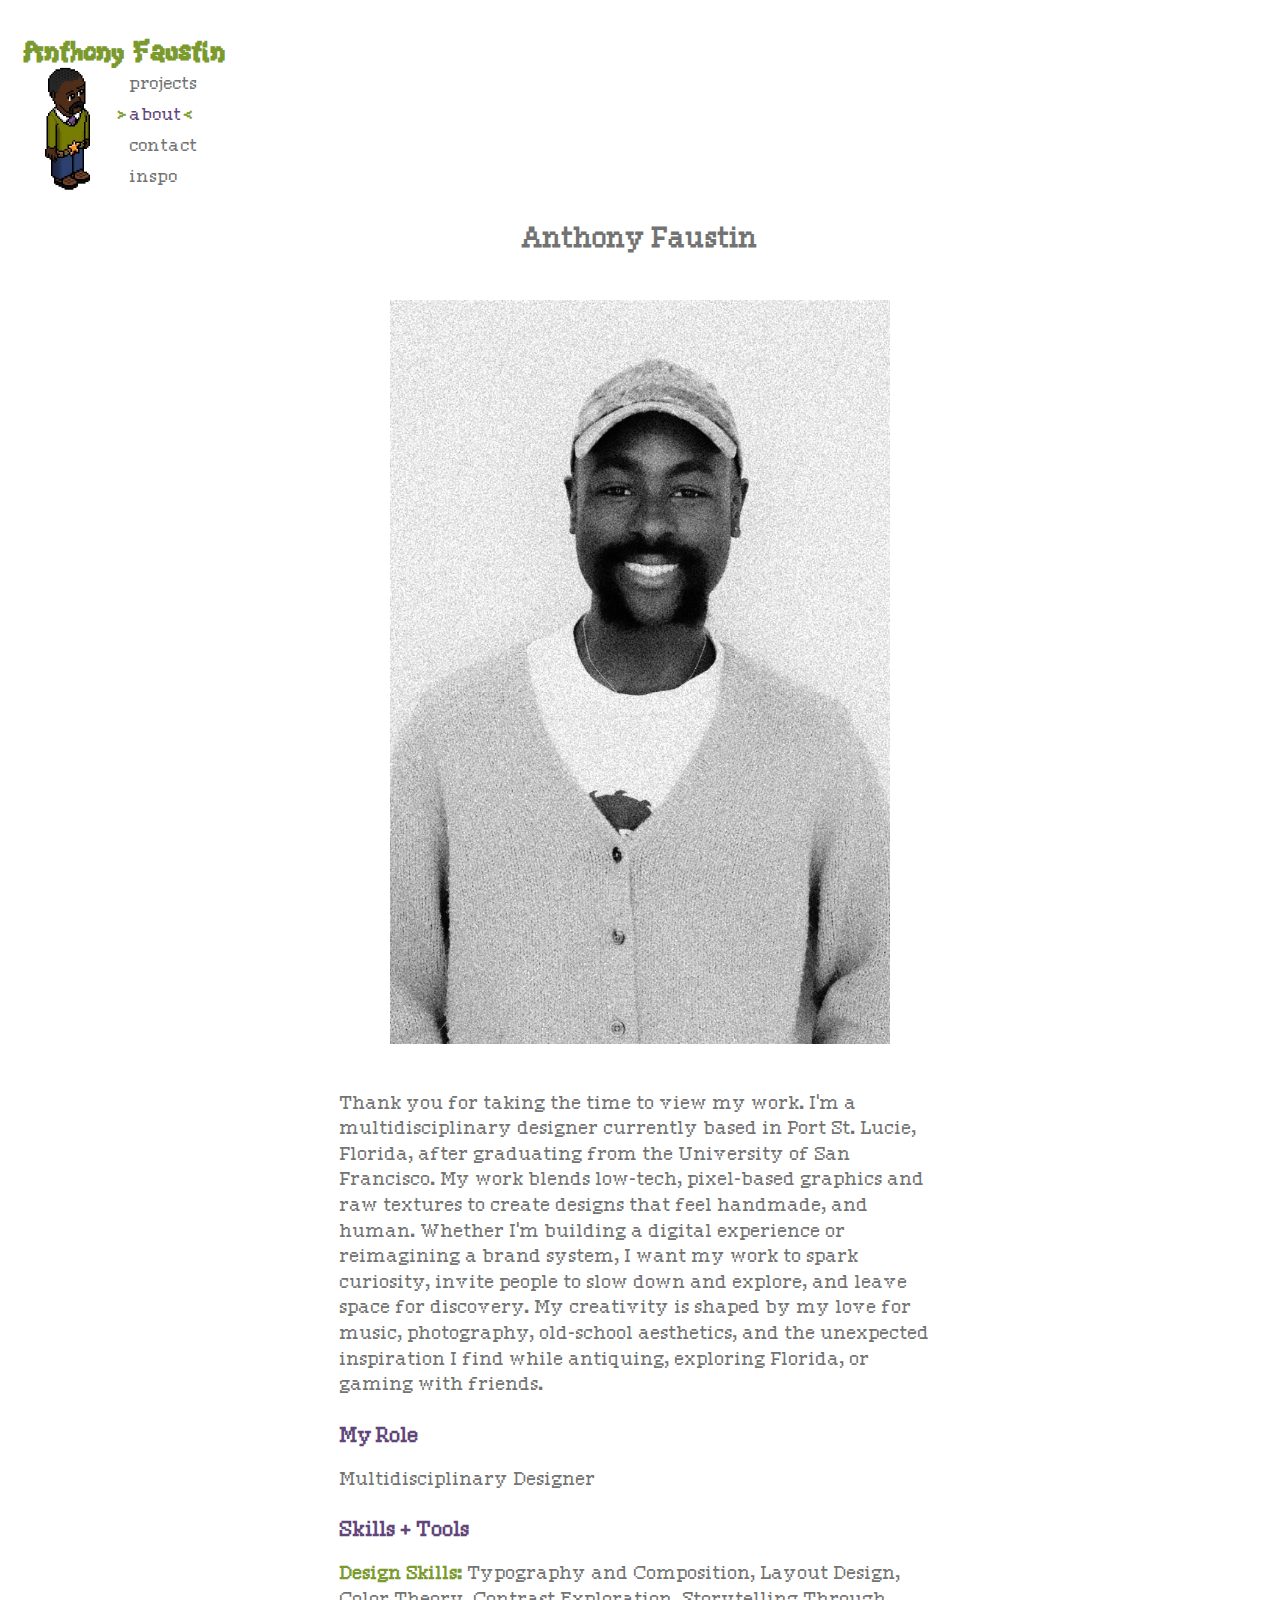
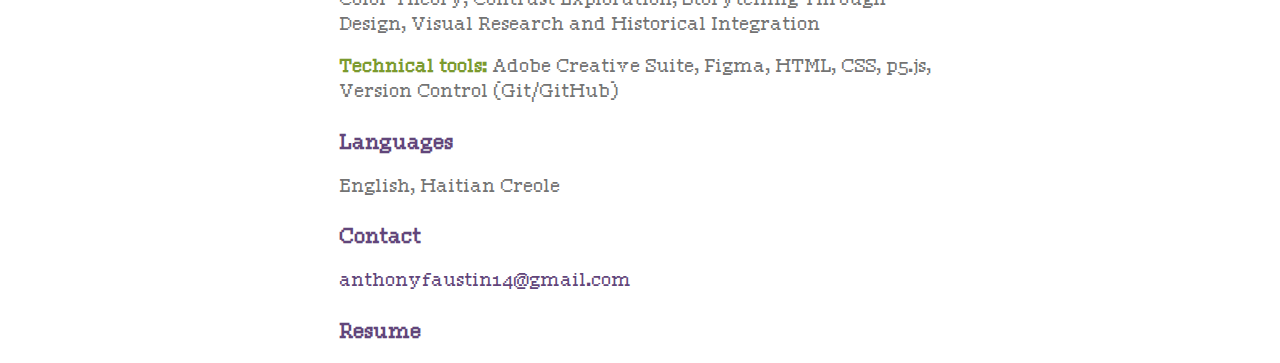
<file: about/about.html>
<!DOCTYPE html>
<html lang="en">
<head>
  <meta charset="UTF-8" />
  <meta name="viewport" content="width=device-width, initial-scale=1.0" />
  <title>about</title>
  <link rel="stylesheet" href="about.css" />
</head>

<body>
  <div class="nav-wrapper">
    <!-- Site name (clickable to index) -->
    <h1 class="site-name">
      <a href="../index.html" class="site-name-link">Anthony Faustin</a>
    </h1>

    <div class="logo-nav-row">
      <!-- Logo (clickable to index) -->
      <a href="../index.html" class="logo-link">
        <img src="../img/logo.png" alt="Anthony Faustin Avatar" class="logo" />
      </a>

      <nav class="nav-links">
        <a href="../projects/projects.html" class="nav-link">projects</a>
        <a href="../about/about.html" class="nav-link active">about</a>
        <a href="mailto:anthonyfaustin14@gmail.com" class="nav-link">contact</a>
        <a href="../inspo/inspo.html" class="nav-link">inspo</a>
      </nav>
    </div>
  </div>
  

  <div class="main-content">
    <h1 class="main-name">Anthony Faustin</h1>
    <img src="../img/headsphot.jpg" alt="Anthony Faustin headshot" class="headshot" />

    <div class="bio-block">
      <p>
        Thank you for taking the time to view my work. I’m a multidisciplinary designer currently based in Port St. Lucie, Florida, after graduating from the University of San Francisco. My work blends low-tech, pixel-based graphics and raw textures to create designs that feel handmade, and human. Whether I’m building a digital experience or reimagining a brand system, I want my work to spark curiosity, invite people to slow down and explore, and leave space for discovery. My creativity is shaped by my love for music, photography, old-school aesthetics, and the unexpected inspiration I find while antiquing, exploring Florida, or gaming with friends.  
      </p>
    
      <h2 class="section-heading">My Role</h2>
      <p>Multidisciplinary Designer</p>
    
      <h2 class="section-heading">Skills + Tools</h2>
      <p><span class="skill-category">Design Skills:</span> Typography and Composition, Layout Design, Color Theory, Contrast Exploration, Storytelling Through Design, Visual Research and Historical Integration</p>
      <p><span class="skill-category">Technical tools:</span> Adobe Creative Suite, Figma, HTML, CSS, p5.js, Version Control (Git/GitHub)</p>
    
      <h2 class="section-heading">Languages</h2>
      <p>English, Haitian Creole</p>
    
      <h2 class="section-heading">Contact</h2>
      <p><a href="mailto:anthonyfaustin14@gmail.com" class="email-link">anthonyfaustin14@gmail.com</a></p>
      <h2 class="section-heading resume-link">
        <a href="https://drive.google.com/file/d/1HWtC8bs8ZAr2O1cylltYlWUjHskWIl_V/view?usp=sharing" target="_blank">
          Resume
        </a>
      </h2>
      
    </div>    
  </div>
</body>
</html>
</file>
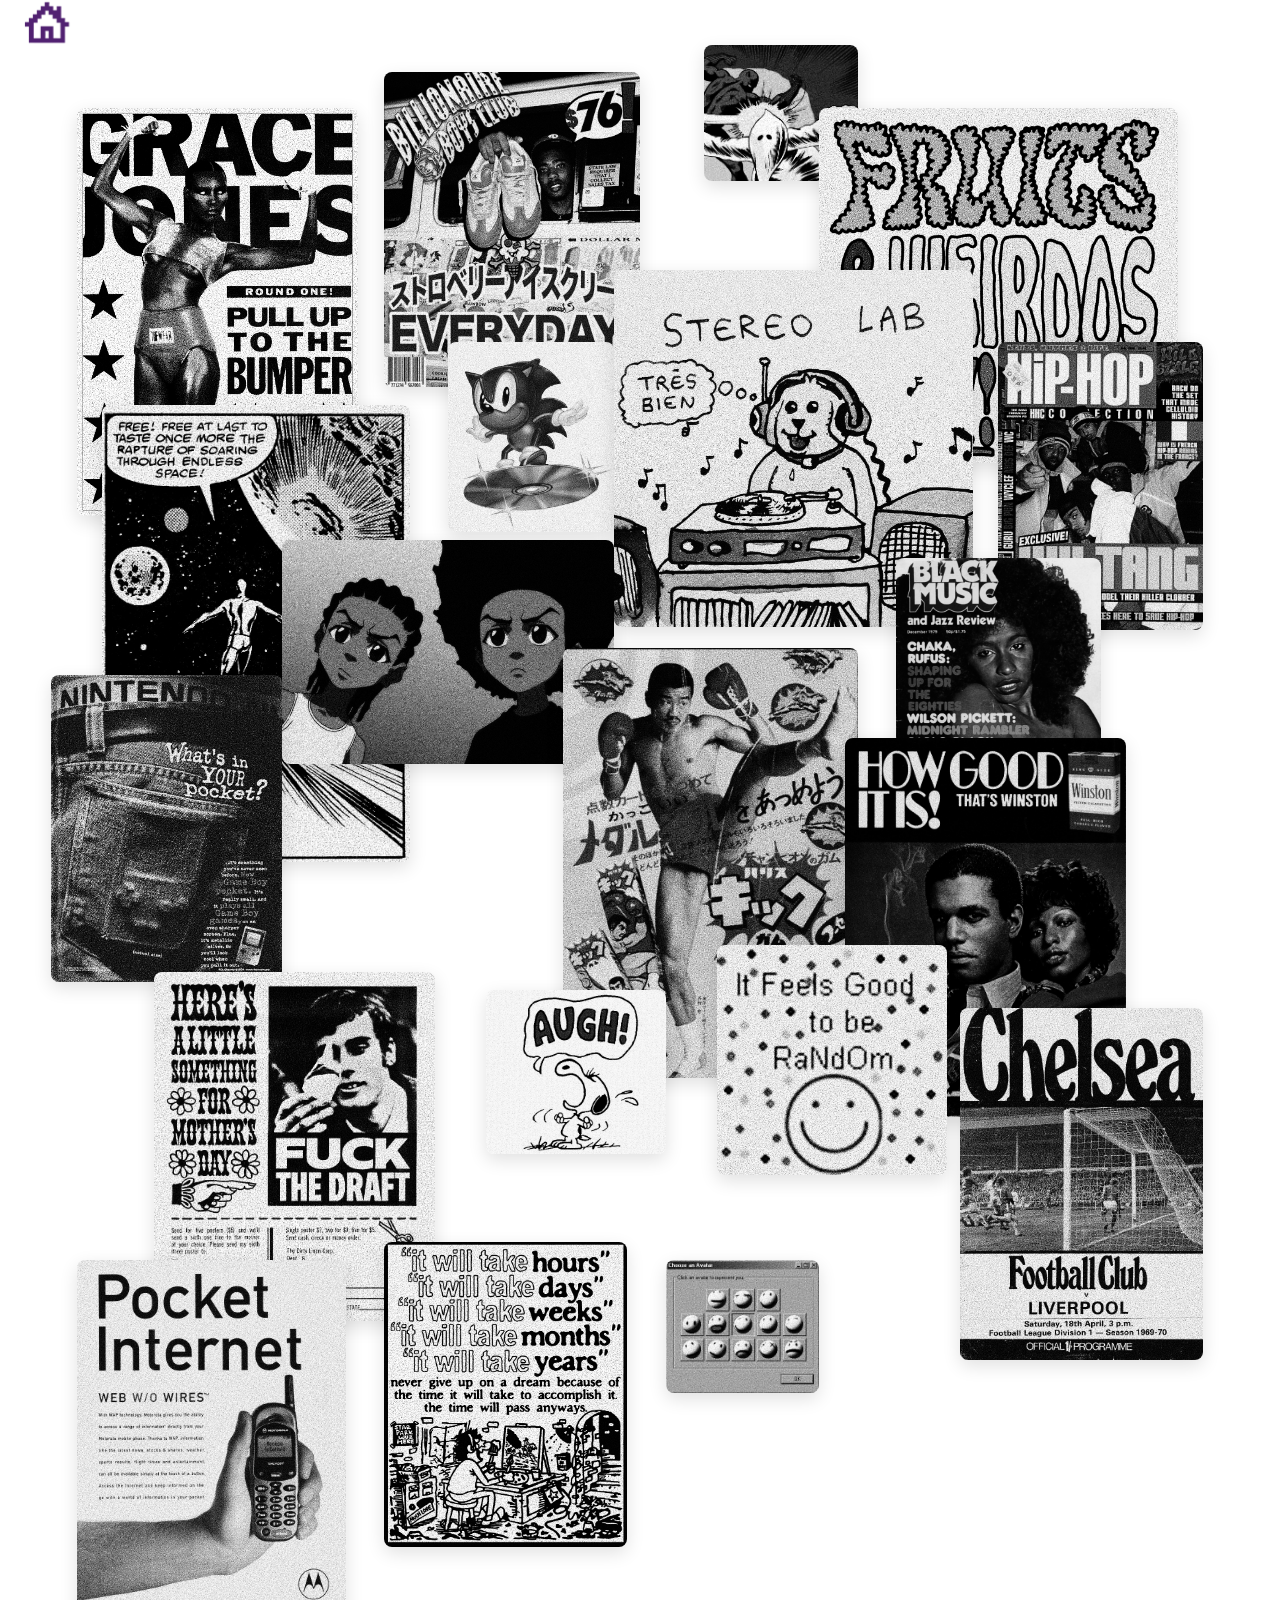
<file: inspo/inspo.html>
<!DOCTYPE html>
<html lang="en">
<head>
  <meta charset="UTF-8" />
  <meta name="viewport" content="width=device-width, initial-scale=1.0" />
  <title>inspo</title>
  <link rel="stylesheet" href="inspo.css" />
</head>

<body>
  <!-- Home Button  -->
  <a href="../index.html" class="home-button" aria-label="Go home">
    <img src="inspo-img/home_button.png" alt="Home" draggable="false" />
  </a>

  <!-- Canvas -->
  <div class="inspo-canvas" id="inspoCanvas">

    <div class="pin" style="--x:6;  --y:12; --w:22;">
      <img src="inspo-img/gracejones.png" alt="Grace Jones (500×724)" draggable="false" />
    </div>

    <div class="pin" style="--x:30; --y:8; --w:20;">
      <img src="inspo-img/bbc.png" alt="BBC (736×907)" draggable="false" />
    </div>

    <div class="pin sm" style="--x:55; --y:5; --w:12;">
      <img src="inspo-img/blackpanther.png" alt="Black Panther (331×293)" draggable="false" />
    </div>

    <div class="pin xl" style="--x:64; --y:12; --w:28;">
      <img src="inspo-img/fruits.png" alt="Fruits (1170×1160)" draggable="false" />
    </div>

    <div class="pin lg" style="--x:8; --y:45; --w:24;">
      <img src="inspo-img/silversurfer.png" alt="Silver Surfer (736×1095)" draggable="false" />
    </div>

    <div class="pin sm" style="--x:35; --y:38; --w:13;">
      <img src="inspo-img/sonic.png" alt="Sonic (564×644)" draggable="false" />
    </div>

    <div class="pin xl" style="--x:48; --y:30; --w:28;">
      <img src="inspo-img/stereolab.png" alt="Stereolab (1170×1165)" draggable="false" />
    </div>

    <div class="pin md" style="--x:78; --y:38; --w:16;">
      <img src="inspo-img/wu.png" alt="Wu-Tang (540×760)" draggable="false" />
    </div>

    <div class="pin md" style="--x:70; --y:62; --w:16;">
      <img src="inspo-img/blackmusic.png" alt="Black Music (564×787)" draggable="false" />
    </div>

    <div class="pin lg" style="--x:22; --y:60; --w:26;">
      <img src="inspo-img/boondocks.JPG" alt="Boondocks (1288×865)" draggable="false" />
    </div>

    <div class="pin md" style="--x:4; --y:75; --w:18;">
      <img src="inspo-img/nintendo.png" alt="Nintendo (736×981)" draggable="false" />
    </div>

    <div class="pin lg" style="--x:44; --y:72; --w:23;">
      <img src="inspo-img/karate.png" alt="Karate (736×1074)" draggable="false" />
    </div>

    <div class="pin xl tall" style="--x:66; --y:82; --w:22;">
      <img src="inspo-img/winston.png" alt="Winston (1370×1844)" draggable="false" />
    </div>

    <div class="pin lg" style="--x:12; --y:108; --w:22;">
      <img src="inspo-img/draft.png" alt="Draft (735×910)" draggable="false" />
    </div>

    <div class="pin sm" style="--x:38; --y:110; --w:14;">
      <img src="inspo-img/augh.png" alt="Augh" draggable="false" />
    </div>

    <div class="pin md" style="--x:56; --y:105; --w:18;">
      <img src="inspo-img/random.png" alt="Random (736×736)" draggable="false" />
    </div>

    <div class="pin lg tall" style="--x:75; --y:112; --w:19;">
      <img src="inspo-img/chelsea.png" alt="Chelsea (708×1024)" draggable="false" />
    </div>

    <div class="pin lg" style="--x:6; --y:140; --w:21;">
      <img src="inspo-img/motorola.png" alt="Motorola (736×982)" draggable="false" />
    </div>

    <div class="pin md" style="--x:30; --y:138; --w:19;">
      <img src="inspo-img/dream.png" alt="Dream (736×923)" draggable="false" />
    </div>

    <div class="pin sm" style="--x:52; --y:140; --w:12;">
      <img src="inspo-img/mood.png" alt="Mood (350×304)" draggable="false" />
    </div>
  </div>

  <script>
    // Drag-to-move
    (function () {
      const canvas = document.getElementById('inspoCanvas');
      const pins = Array.from(canvas.querySelectorAll('.pin'));

      let active = null;
      let startX = 0, startY = 0;
      let startLeft = 0, startTop = 0;

      function pxToVw(px) { return (px / window.innerWidth) * 100; }
      function pxToVh(px) { return (px / window.innerHeight) * 100; }

      function pointerDown(e) {
        active = e.currentTarget;
        active.classList.add('dragging');
        const rect = active.getBoundingClientRect();
        const canvasRect = canvas.getBoundingClientRect();

        startLeft = rect.left - canvasRect.left;
        startTop  = rect.top - canvasRect.top;
        startX = (e.touches ? e.touches[0].clientX : e.clientX);
        startY = (e.touches ? e.touches[0].clientY : e.clientY);

        const maxZ = Math.max(...pins.map(p => parseInt(getComputedStyle(p).zIndex) || 1), 1);
        active.style.zIndex = maxZ + 1;

        e.preventDefault();
      }

      function pointerMove(e) {
        if (!active) return;
        const x = (e.touches ? e.touches[0].clientX : e.clientX);
        const y = (e.touches ? e.touches[0].clientY : e.clientY);

        const dx = x - startX;
        const dy = y - startY;

        const canvasRect = canvas.getBoundingClientRect();
        const rect = active.getBoundingClientRect();
        let newLeft = startLeft + dx;
        let newTop = startTop + dy;

        const maxLeft = canvasRect.width - rect.width;
        const maxTop = canvasRect.height - rect.height;

        newLeft = Math.max(0, Math.min(newLeft, maxLeft));
        newTop = Math.max(0, Math.min(newTop, maxTop));

        active.style.setProperty('--x', pxToVw(newLeft));
        active.style.setProperty('--y', pxToVh(newTop));
      }

      function pointerUp() {
        if (active) active.classList.remove('dragging');
        active = null;
      }

      pins.forEach(pin => {
        pin.addEventListener('mousedown', pointerDown, { passive: false });
        pin.addEventListener('touchstart', pointerDown, { passive: false });
      });
      window.addEventListener('mousemove', pointerMove, { passive: false });
      window.addEventListener('touchmove', pointerMove, { passive: false });
      window.addEventListener('mouseup', pointerUp);
      window.addEventListener('touchend', pointerUp);
      window.addEventListener('touchcancel', pointerUp);
    })();
  </script>
</body>
</html>
</file>
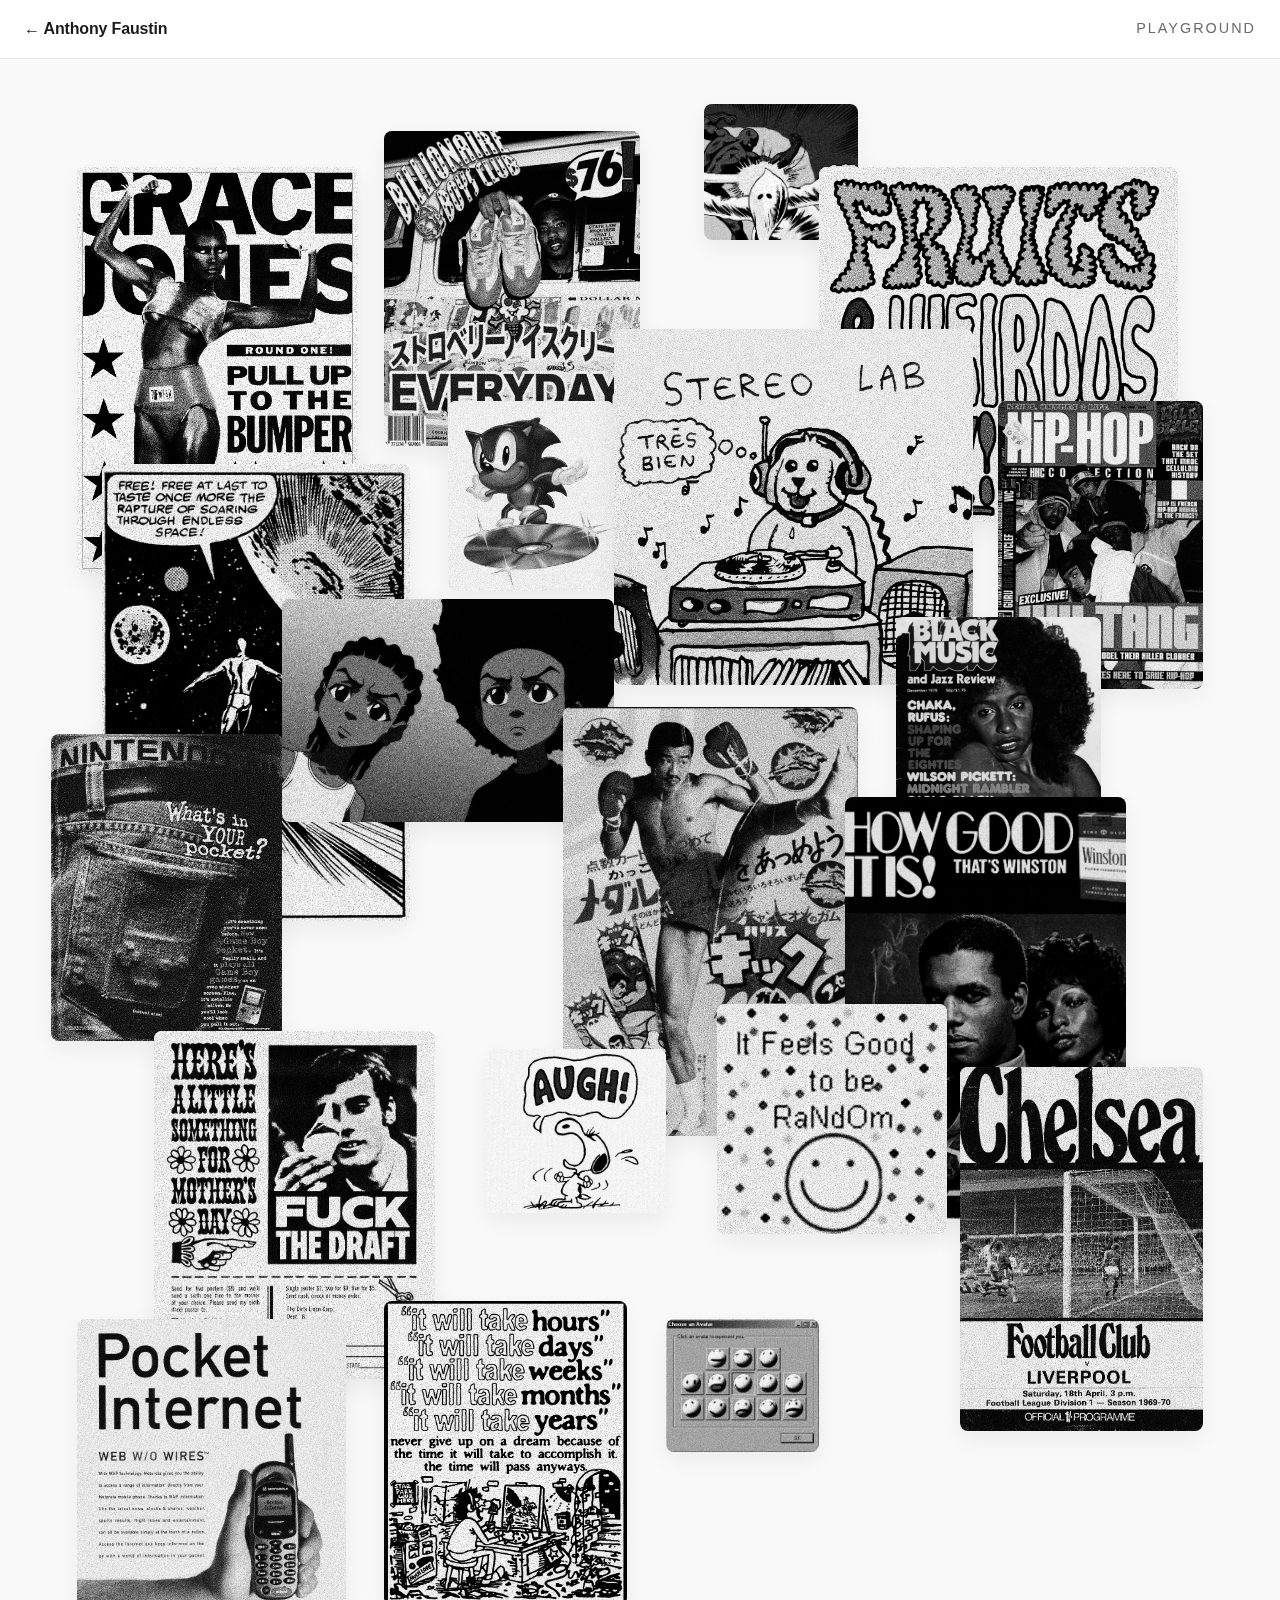
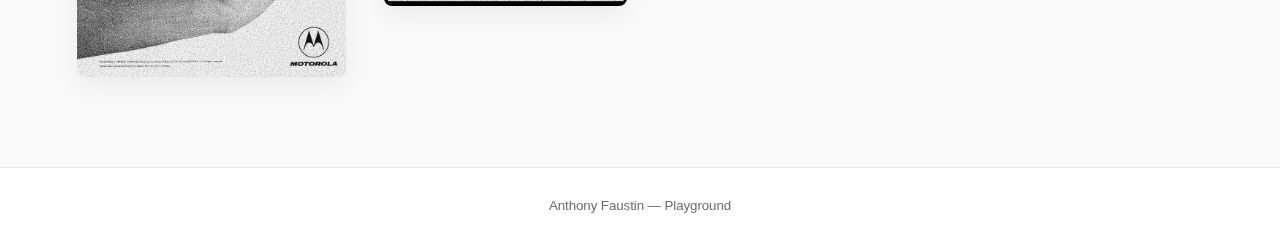
<file: playground/playground.html>
<!DOCTYPE html>
<html lang="en">
<head>
  <meta charset="UTF-8" />
  <meta name="viewport" content="width=device-width, initial-scale=1" />
  <title>Playground</title>
  <link rel="stylesheet" href="playground.css" />
</head>
<body>
  <!-- Top bar -->
  <header class="archive-header">
    <a href="../index.html" class="home-link" aria-label="Back to home">← Anthony Faustin</a>
    <span class="archive-title">playground</span>
  </header>

  <!-- Canvas -->
  <main class="archive-canvas" id="archiveCanvas" aria-label="Collage canvas">
    <!-- Pins -->
    <div class="pin" style="--x:6;  --y:12; --w:22;">
      <img src="play_img/gracejones.png" alt="Grace Jones" draggable="false" />
    </div>

    <div class="pin" style="--x:30; --y:8; --w:20;">
      <img src="play_img/bbc.png" alt="BBC" draggable="false" />
    </div>

    <div class="pin sm" style="--x:55; --y:5; --w:12;">
      <img src="play_img/blackpanther.png" alt="Black Panther" draggable="false" />
    </div>

    <div class="pin xl" style="--x:64; --y:12; --w:28;">
      <img src="play_img/fruits.png" alt="Fruits magazine cover" draggable="false" />
    </div>

    <div class="pin lg" style="--x:8; --y:45; --w:24;">
      <img src="play_img/silversurfer.png" alt="Silver Surfer" draggable="false" />
    </div>

    <div class="pin sm" style="--x:35; --y:38; --w:13;">
      <img src="play_img/sonic.png" alt="Sonic" draggable="false" />
    </div>

    <div class="pin xl" style="--x:48; --y:30; --w:28;">
      <img src="play_img/stereolab.png" alt="Stereolab" draggable="false" />
    </div>

    <div class="pin md" style="--x:78; --y:38; --w:16;">
      <img src="play_img/wu.png" alt="Wu-Tang" draggable="false" />
    </div>

    <div class="pin md" style="--x:70; --y:62; --w:16;">
      <img src="play_img/blackmusic.png" alt="Black Music" draggable="false" />
    </div>

    <div class="pin lg" style="--x:22; --y:60; --w:26;">
      <img src="play_img/boondocks.JPG" alt="Boondocks" draggable="false" />
    </div>

    <div class="pin md" style="--x:4; --y:75; --w:18;">
      <img src="play_img/nintendo.png" alt="Nintendo" draggable="false" />
    </div>

    <div class="pin lg" style="--x:44; --y:72; --w:23;">
      <img src="play_img/karate.png" alt="Karate" draggable="false" />
    </div>

    <div class="pin xl tall" style="--x:66; --y:82; --w:22;">
      <img src="play_img/winston.png" alt="Winston" draggable="false" />
    </div>

    <div class="pin lg" style="--x:12; --y:108; --w:22;">
      <img src="play_img/draft.png" alt="Draft" draggable="false" />
    </div>

    <div class="pin sm" style="--x:38; --y:110; --w:14;">
      <img src="play_img/augh.png" alt="Augh" draggable="false" />
    </div>

    <div class="pin md" style="--x:56; --y:105; --w:18;">
      <img src="play_img/random.png" alt="Random" draggable="false" />
    </div>

    <div class="pin lg tall" style="--x:75; --y:112; --w:19;">
      <img src="play_img/chelsea.png" alt="Chelsea" draggable="false" />
    </div>

    <div class="pin lg" style="--x:6; --y:140; --w:21;">
      <img src="play_img/motorola.png" alt="Motorola" draggable="false" />
    </div>

    <div class="pin md" style="--x:30; --y:138; --w:19;">
      <img src="play_img/dream.png" alt="Dream" draggable="false" />
    </div>

    <div class="pin sm" style="--x:52; --y:140; --w:12;">
      <img src="play_img/mood.png" alt="Mood" draggable="false" />
    </div>
  </main>

  <footer class="archive-footer">
    <small>Anthony Faustin — Playground</small>
  </footer>

  <script>
    
    (function () {
      const canvas = document.getElementById('archiveCanvas');
      const pins = Array.from(canvas.querySelectorAll('.pin'));
      let active = null;
      let startX = 0, startY = 0;
      let startLeft = 0, startTop = 0;

      function pxToVw(px) { return (px / window.innerWidth) * 100; }
      function pxToVh(px) { return (px / window.innerHeight) * 100; }

      function sizeCanvas(padVh = 10) {
        
        let bottom = 0;
        const canvasRect = canvas.getBoundingClientRect();
        pins.forEach(p => {
          const r = p.getBoundingClientRect();
          const bottomPx = (r.bottom - canvasRect.top);
          if (bottomPx > bottom) bottom = bottomPx;
        });
      
        const neededVh = Math.max(100, (bottom / window.innerHeight) * 100 + padVh);
        canvas.style.setProperty('--canvasH', neededVh.toFixed(2) + 'vh');
      }

      function pointerDown(e) {
        active = e.currentTarget;
        active.classList.add('dragging');
        const rect = active.getBoundingClientRect();
        const canvasRect = canvas.getBoundingClientRect();
        startLeft = rect.left - canvasRect.left;
        startTop  = rect.top  - canvasRect.top;
        startX = (e.touches ? e.touches[0].clientX : e.clientX);
        startY = (e.touches ? e.touches[0].clientY : e.clientY);

        const maxZ = Math.max(...pins.map(p => parseInt(getComputedStyle(p).zIndex) || 1), 1);
        active.style.zIndex = maxZ + 1;

        e.preventDefault();
      }

      function pointerMove(e) {
        if (!active) return;
        const x = (e.touches ? e.touches[0].clientX : e.clientX);
        const y = (e.touches ? e.touches[0].clientY : e.clientY);
        const dx = x - startX;
        const dy = y - startY;

        const canvasRect = canvas.getBoundingClientRect();
        const rect = active.getBoundingClientRect();
        let newLeft = startLeft + dx;
        let newTop  = startTop  + dy;

        const maxLeft = canvasRect.width - rect.width;
        const maxTop  = canvasRect.height - rect.height;
        newLeft = Math.max(0, Math.min(newLeft, maxLeft));
        newTop  = Math.max(0, Math.min(newTop,  maxTop));

        active.style.setProperty('--x', pxToVw(newLeft));
        active.style.setProperty('--y', pxToVh(newTop));
      }

      function pointerUp() {
        if (active) active.classList.remove('dragging');
        active = null;
        sizeCanvas();
      }

      // Attach events
      pins.forEach(pin => {
        pin.addEventListener('mousedown', pointerDown, { passive: false });
        pin.addEventListener('touchstart', pointerDown, { passive: false });
        // when images inside pins load, recalc heights
        const img = pin.querySelector('img');
        if (img && !img.complete) {
          img.addEventListener('load', () => sizeCanvas(), { once: true });
        }
      });
      window.addEventListener('mousemove',  pointerMove, { passive: false });
      window.addEventListener('touchmove',  pointerMove, { passive: false });
      window.addEventListener('mouseup',    pointerUp);
      window.addEventListener('touchend',   pointerUp);
      window.addEventListener('touchcancel',pointerUp);

     
      let rAF = null;
      window.addEventListener('resize', () => {
        if (rAF) cancelAnimationFrame(rAF);
        rAF = requestAnimationFrame(() => sizeCanvas());
      });

    
      document.getElementById('year').textContent = new Date().getFullYear();

     
      window.addEventListener('load', () => sizeCanvas());
      sizeCanvas();
    })();
  </script>
</body>
</html>
</file>
<file: about/about.css>
@font-face {
  font-family: 'Kiwi Soda';
  src: url('../fonts/kiwi-soda.ttf') format('truetype');
}

@font-face {
  font-family: 'Pixel Georgia';
  src: url('../fonts/pixel-georgia.ttf') format('truetype');
}

body {
  margin: 0;
  padding: 0;
  background-color: #fff;
  font-family: 'Pixel Georgia', sans-serif;
  color: #737373; 
}

.nav-wrapper {
  position: relative;
  top: 1rem;
  left: 1.5rem;
  display: inline-flex;
  flex-direction: column;
  align-items: flex-start;
  text-align: left;
  gap: 1rem;
  white-space: nowrap;
  z-index: 10; 
}

.site-name {
  font-family: 'Kiwi Soda', sans-serif;
  font-size: 30px;
  color: #7B9A2E;
  margin-bottom: 0.5rem;
  white-space: nowrap;
  flex-shrink: 0;
}

/* Make the site name act like plain text visually, but clickable */
.site-name-link {
  color: inherit;
  text-decoration: none;
  display: inline-block;
  cursor: pointer;
}

/* Hover animation on the site name (matches your loading-name animation) */
.site-name:hover {
  animation: cycleTextColor 10s ease-in-out infinite, flicker 2s linear 1;
}

.logo-nav-row {
  display: inline-flex;
  align-items: center;
  gap: 0.25rem;
  justify-content: flex-start;
  flex-wrap: nowrap;
  flex-shrink: 0;
}

.logo {
  width: 90px;
  height: auto;
  object-fit: contain;
  flex-shrink: 0;
  margin-top: -45px;
}

/* Clickable logo without changing appearance */
.logo-link {
  display: inline-block;
  text-decoration: none;
  cursor: pointer;
}

.nav-links {
  display: flex;
  flex-direction: column;
  justify-content: center;
  gap: 1rem;
  flex-shrink: 0;
  margin-top: -60px;
}

.nav-link {
  font-family: 'Pixel Georgia', sans-serif;
  font-size: 15px;
  text-decoration: none;
  color: #737373;
  transition: color 0.2s;
  white-space: nowrap;
}

.nav-link::before {
  content: '>';
  color: #7B9A2E;
  font-weight: bold;
  opacity: 0;
  transition: opacity 0.2s;
  margin-right: 2px;
}

.nav-link::after {
  content: '<';
  color: #7B9A2E;
  font-weight: bold;
  opacity: 0;
  transition: opacity 0.2s;
  margin-left: 2px;
}

.nav-link:hover,
.nav-link.active {
  color: #61457A;
}

.nav-link:hover::before,
.nav-link.active::before,
.nav-link:hover::after,
.nav-link.active::after {
  opacity: 1;
}

.nav-links:hover .nav-link.active:not(:hover)::before,
.nav-links:hover .nav-link.active:not(:hover)::after {
  opacity: 0;
}

/* === Mobile Responsiveness === */
@media (max-width: 600px) {
  .site-name {
    font-size: 24px;
    margin-bottom: 1.5rem; 
  }

  .logo {
    width: 70px;
  }

  .logo-nav-row {
    gap: 0.5rem;
    margin-top: 0;
  }

  .nav-link {
    font-size: 14px;
  }

  .nav-link::before {
    margin-right: 1px;
  }

  .nav-link::after {
    margin-left: 1px;
  }
}

.main-content {
  display: flex;
  flex-direction: column;
  align-items: center;
  margin-top: -9rem;
  padding: 0 1rem;
}

.headshot {
  margin-top: 13rem;
  width: 500px;
  max-width: 80%;
  height: auto;
  margin-bottom: 2rem;
}

.main-name {
  font-family: 'Pixel Georgia', sans-serif;
  font-size: 24px;
  margin-top: 10rem;
  margin-bottom: -10rem;
  animation: colorCycle 6s infinite;
}

@keyframes colorCycle {
  0% { color: #737373; }
  33% { color: #61457A; }
  66% { color: #7B9A2E; }
  100% { color: #737373; }
}

/* Add the two keyframes used on hover (so behavior matches your loading-name) */
@keyframes cycleTextColor {
  0%   { color: #61457A; }
  33%  { color: #7B9A2E; }
  66%  { color: #737373; }
  100% { color: #61457A; }
}
@keyframes flicker {
  0%, 19%, 21%, 23%, 25%, 54%, 56%, 100% { opacity: 1; }
  20%, 22%, 24%, 55% { opacity: 0.2; }
}

.bio-block {
  max-width: 600px;
  text-align: left;
  font-family: 'Pixel Georgia', sans-serif;
  font-size: 16px;
  line-height: 1.6;
  color: #737373; 
}

.section-heading {
  color: #61457A;
  font-size: 18px;
  margin-top: 1.5rem;
}

.skill-category {
  color: #7B9A2E;
  font-weight: bold;
}

.email-link {
  color: #61457A;
  text-decoration: none;
}

.email-link:hover {
  text-decoration: underline;
}

.resume-link a {
  color: #61457A;
  text-decoration: none;
  animation: subtleFlash 1s infinite alternate; 
}

@keyframes subtleFlash {
  from { opacity: 1; color: #61457A; }
  to   { opacity: 0.7; color: #7B9A2E; }
}

.resume-link a:hover {
  text-decoration: underline;
}
</file>
<file: inspo/inspo.css>
* { box-sizing: border-box; }
html, body {
  margin: 0;
  padding: 0;
  background: #fff;
  font-family: system-ui, -apple-system, Segoe UI, Roboto, Helvetica, Arial, sans-serif;
}

.home-button {
  position: fixed;
  top: rem;
  left: 1rem;
  z-index: 10000;
  display: inline-block;
}
.home-button img {
  width: 60px;
  height: auto;
  display: block;
  user-select: none;
  -webkit-user-drag: none;
  transition: transform .15s ease;
  image-rendering: auto;
}
.home-button img:hover { transform: scale(1.07); }

.inspo-canvas {
  position: relative;
  min-height: 180vh;        
  width: 100%;
  padding: 10vh 0;           
}

.pin {
  --x: 10;     
  --y: 10;     
  --w: 18;      
  position: absolute;
  left: calc(var(--x) * 1vw);
  top:  calc(var(--y) * 1vh);
  width: calc(var(--w) * 1vw);

  cursor: grab;
  z-index: 1;
  transition: filter .2s ease, transform .2s ease;
}
.pin.dragging { cursor: grabbing; filter: contrast(1.05) saturate(1.05); }

/* Image styling */
.pin img {
  width: 100%;
  height: auto;
  display: block;
  border-radius: 8px;
  user-select: none;
  -webkit-user-drag: none;
  box-shadow: 0 6px 18px rgba(0,0,0,.12);
}

.pin.sm { }
.pin.md { }
.pin.lg { }
.pin.xl { }
.pin.tall img { aspect-ratio: auto; }

/* Small screens: scale things down a bit */
@media (max-width: 700px) {
  .pin { --w: calc(var(--w) * 0.8); }
  .home-button img { width: 34px; }
}
</file>
<file: playground/playground.css>
/* Cohesive with main site, still minimal/playful */
:root{
  --bg:#ffffff;
  --paper:#f9f9f9;
  --text:#1a1a1a;
  --muted:#6b6b6b;
  --line:#e9e9e9;
  --shadow:0 8px 24px rgba(0,0,0,.06);
  --radius:8px;
  --speed:220ms;

 
  --canvasH: 140vh;
}

*{box-sizing:border-box}
html,body{height:100%}
body{
  margin:0;
  background:
    linear-gradient(#ffffff, #ffffff) padding-box,
    radial-gradient(ellipse at top left, #fafafa, #ffffff) border-box;
  color:var(--text);
  font-family:-apple-system,BlinkMacSystemFont,"Segoe UI","Helvetica Neue",Arial,sans-serif;
  line-height:1.6;
  letter-spacing:-.005em;
}

/* Top bar */
.archive-header{
  position:sticky; top:0; z-index:10;
  display:flex; align-items:center; justify-content:space-between;
  padding:16px 24px;
  background:rgba(255,255,255,.85);
  backdrop-filter:saturate(120%) blur(10px);
  border-bottom:1px solid var(--line);
}
.home-link{
  text-decoration:none; color:var(--text); font-weight:600; letter-spacing:-.01em;
}
.home-link:hover{ text-decoration:underline; text-underline-offset:3px; }
.archive-title{
  font-size:0.9rem; color:var(--muted); letter-spacing:.14em; text-transform:uppercase;
}

/* Canvas */
.archive-canvas{
  position:relative;
  width:100vw;
  height: var(--canvasH);       
  min-height: 100vh;
  background:
    linear-gradient(var(--paper), var(--paper)),
    repeating-linear-gradient(0deg, transparent 0 23px, rgba(0,0,0,.02) 23px 24px),
    repeating-linear-gradient(90deg, transparent 0 23px, rgba(0,0,0,.02) 23px 24px);
  overflow:hidden;
}

.pin{
  position:absolute;
  left: calc(var(--x, 0) * 1vw);
  top:  calc(var(--y, 0) * 1vh);
  width: calc(var(--w, 18) * 1vw);
  transform: translateZ(0);
  transition: transform var(--speed) ease, box-shadow var(--speed) ease, filter var(--speed) ease;
  cursor: grab;
  z-index:1;
}
.pin.dragging{ cursor: grabbing; }
.pin img{
  display:block; width:100%; height:auto;
  border-radius: var(--radius);
  box-shadow: var(--shadow);
  background:#eee;
}

/* Size helpers */
.pin.sm { --w: 12; }
.pin.md { --w: 16; }
.pin.lg { --w: 22; }
.pin.xl { --w: 28; }
.pin.tall img{ aspect-ratio: 2/3; object-fit: cover; }


.pin:hover{ transform: translateY(-2px); filter:brightness(1.02); }

/* Footer */
.archive-footer{
  padding:24px; text-align:center; color:var(--muted); border-top:1px solid var(--line);
  background:#fff;
}

/* Responsive tweaks */
@media (max-width: 900px){
  .pin{ --w: clamp(16, 20vw, 26); }
}
@media (max-width: 600px){
  .archive-header{ padding:12px 16px; }
  .archive-title{ display:none; }
}
</file>
